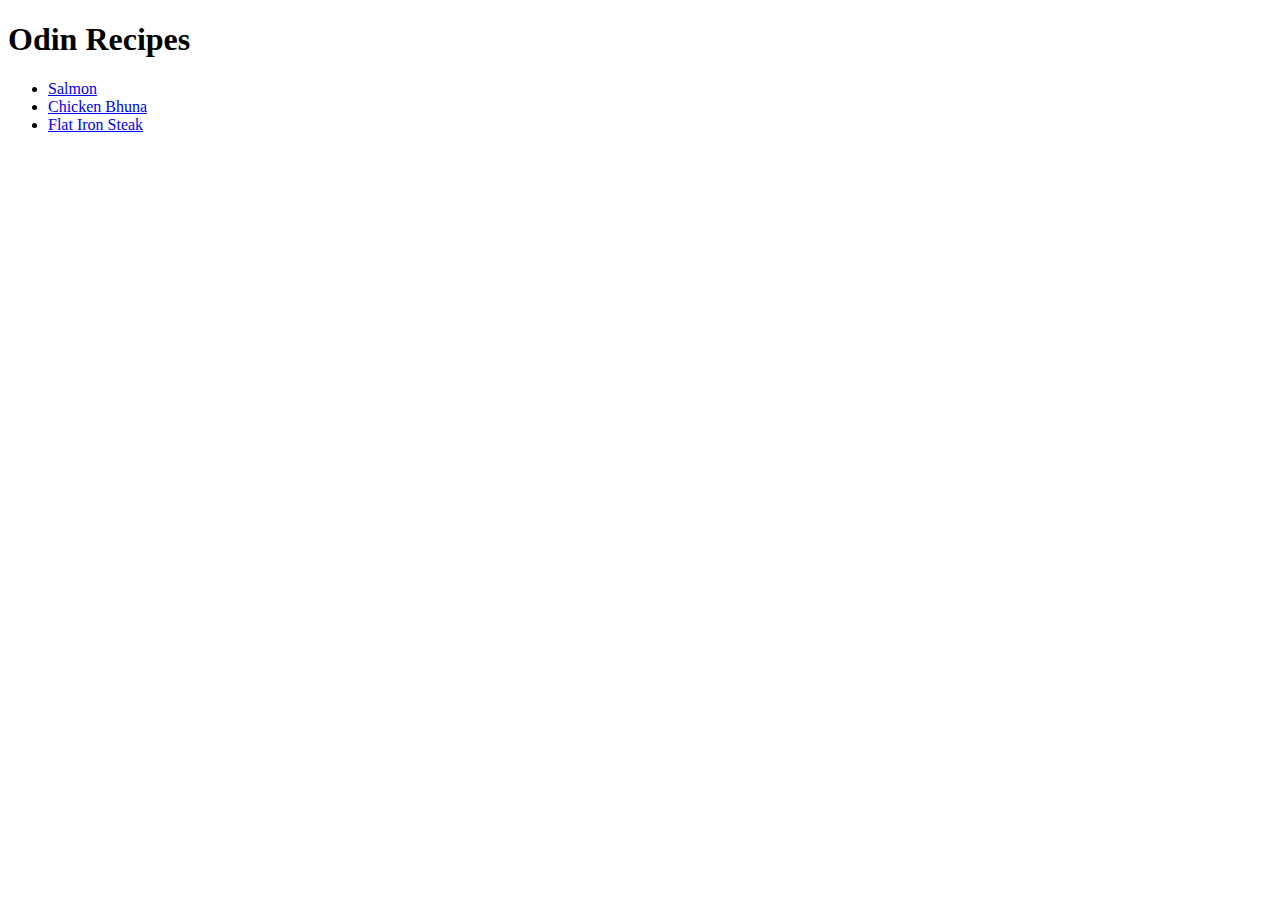
<file: index.html>
<!DOCTYPE html>

<html lang="en">
  <head>
    <meta charset="UTF-8">
    <title>Recipes</title>
  </head>
  <body>
    <h1>Odin Recipes</h1>
    <ul>
      <li>
        <a href="./recipes/salmon.html">Salmon</a>
      </li>
      <li>
        <a href="./recipes/chicken-bhuna.html">Chicken Bhuna</a>
      </li>
      <li>
        <a href="./recipes/steak.html">Flat Iron Steak</a>
      </li>
    </ul>
  </body>
</html>
</file>
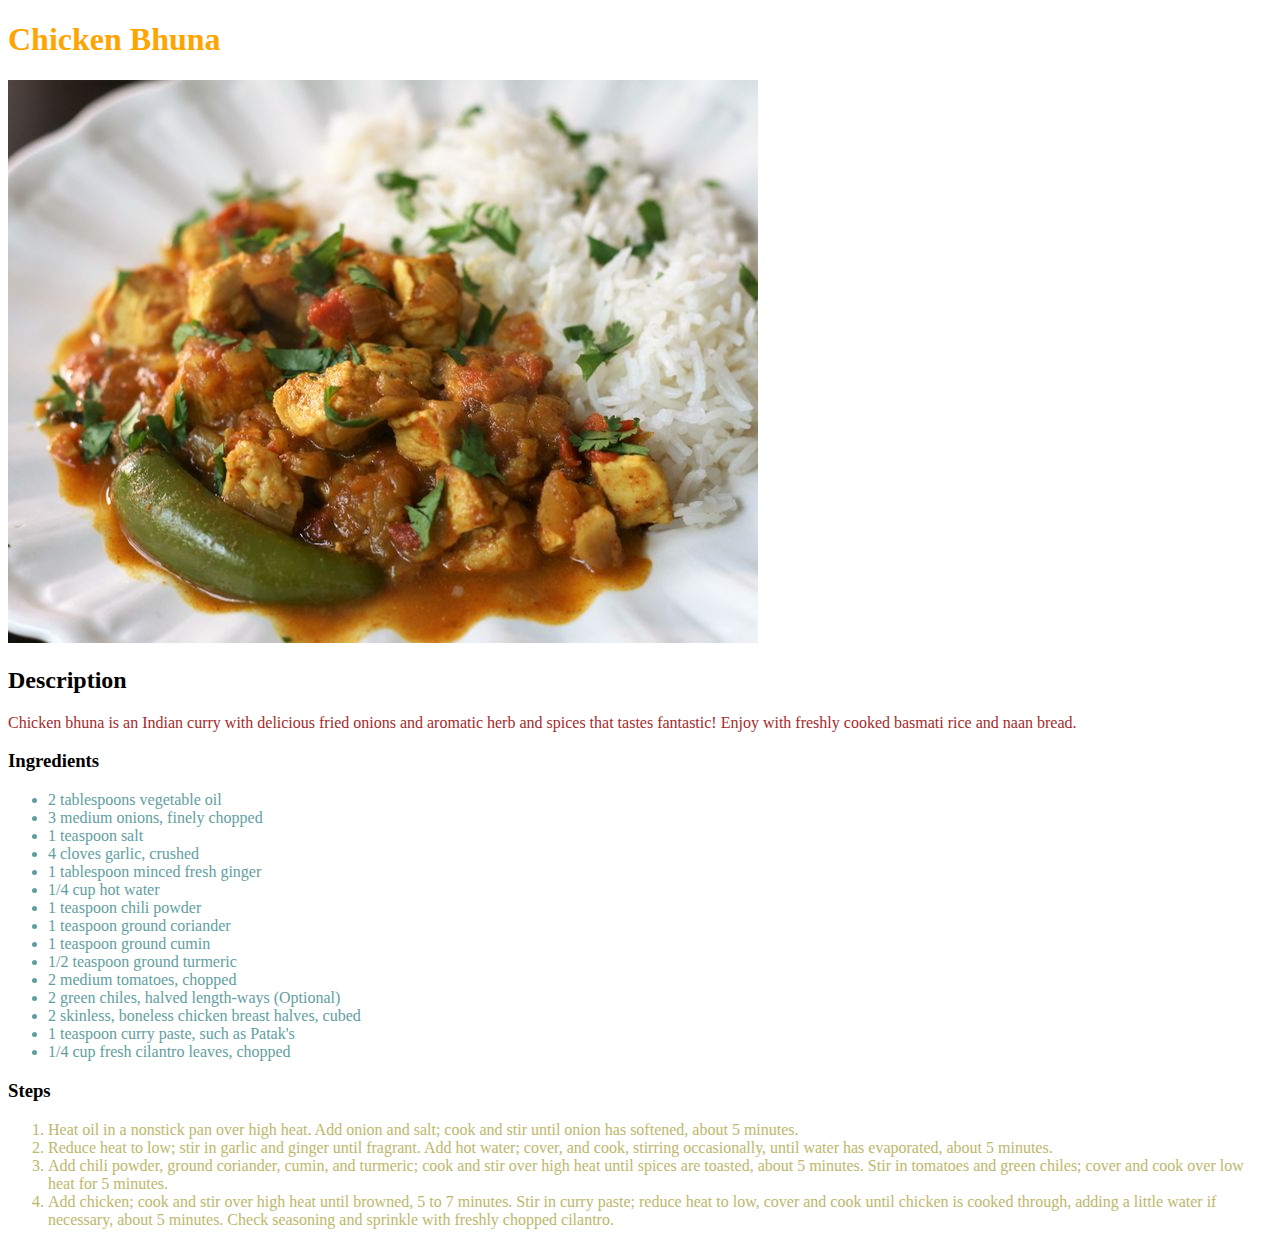
<file: recipes/chicken-bhuna.html>
<!DOCTYPE html>

<html lang="en">
  <head>
    <meta charset="UTF-8">
    <title>Recipe 2</title>
    <link href="../css/styles.css" rel="stylesheet">

  </head>
  <body>
    <h1 class="recipe-title">Chicken Bhuna</h1>

    <img src="../img/chicken-bhunan.jpeg" alt="Chicken Bhuna Image">

    <h2>Description</h2>
    <p class="recipe-description">
      Chicken bhuna is an Indian curry with delicious fried onions and aromatic herb and spices that tastes fantastic! Enjoy with freshly cooked basmati rice and naan bread.
    </p>

    <h3>Ingredients</h3>
    <ul class="recipe-ingredients">
      <li>2 tablespoons vegetable oil</li>
      <li>3 medium onions, finely chopped</li>
      <li>1 teaspoon salt</li>
      <li>4 cloves garlic, crushed</li>
      <li>1 tablespoon minced fresh ginger</li>
      <li>1/4 cup hot water</li>
      <li>1 teaspoon chili powder</li>
      <li>1 teaspoon ground coriander</li>
      <li>1 teaspoon ground cumin</li>
      <li>1/2 teaspoon ground turmeric</li>
      <li>2 medium tomatoes, chopped</li>
      <li>2 green chiles, halved length-ways (Optional)</li>
      <li>2 skinless, boneless chicken breast halves, cubed</li>
      <li>1 teaspoon curry paste, such as Patak's</li>
      <li>1/4 cup fresh cilantro leaves, chopped</li>
    </ul>

    <h3>Steps</h3>
    <ol class="recipe-steps">
      <li>
        Heat oil in a nonstick pan over high heat. Add onion and salt; cook and stir until onion has softened, about 5 minutes.      
      </li>
      <li>
        Reduce heat to low; stir in garlic and ginger until fragrant. Add hot water; cover, and cook, stirring occasionally, until water has evaporated, about 5 minutes.
      </li>
      <li>
        Add chili powder, ground coriander, cumin, and turmeric; cook and stir over high heat until spices are toasted, about 5 minutes. Stir in tomatoes and green chiles; cover and cook over low heat for 5 minutes.
      </li>
      <li>
        Add chicken; cook and stir over high heat until browned, 5 to 7 minutes. Stir in curry paste; reduce heat to low, cover and cook until chicken is cooked through, adding a little water if necessary, about 5 minutes. Check seasoning and sprinkle with freshly chopped cilantro.
      </li>
    </ol>

  </body>
</html>
</file>
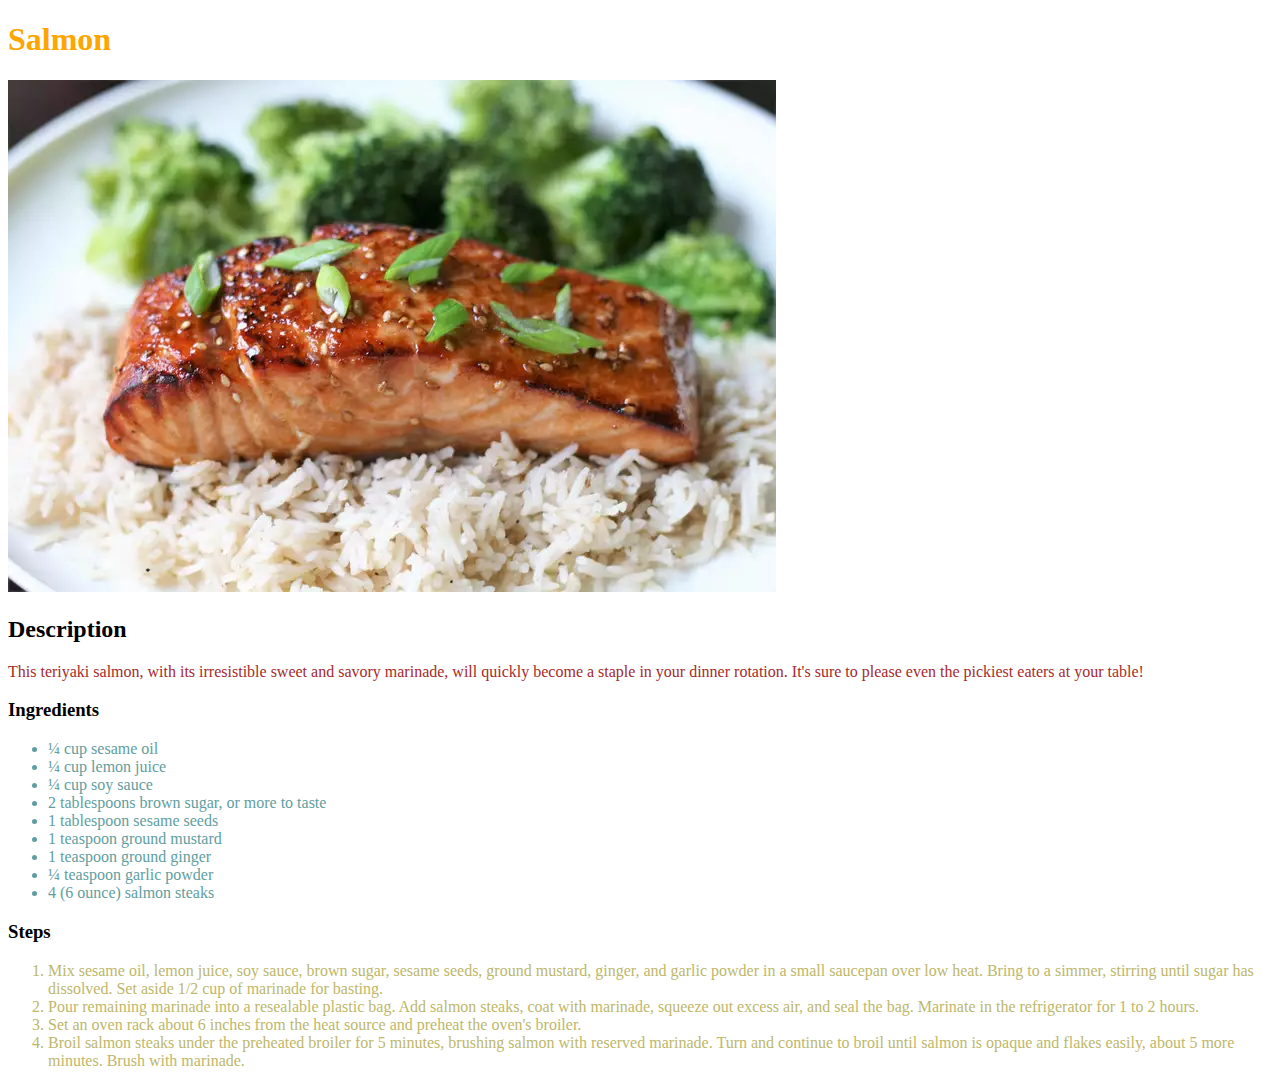
<file: recipes/salmon.html>
<!DOCTYPE html>

<html lang="en">
  <head>
    <meta charset="UTF-8">
    <title>Recipe 1</title>
    <link href="../css/styles.css" rel="stylesheet">
  </head>
  <body>
    <h1 class="recipe-title">Salmon</h1>

    <img src="../img/salmon.webp" alt="Salmon Image">

    <h2>Description</h2>
    <p class="recipe-description">
      This teriyaki salmon, with its irresistible sweet and savory marinade, will quickly become a staple in your dinner rotation. It's sure to please even the pickiest eaters at your table!
    </p>

    <h3>Ingredients</h3>
    <ul class="recipe-ingredients">
      <li>¼ cup sesame oil</li>
      <li>¼ cup lemon juice</li>
      <li>¼ cup soy sauce</li>
      <li>2 tablespoons brown sugar, or more to taste</li>
      <li>1 tablespoon sesame seeds</li>
      <li>1 teaspoon ground mustard</li>
      <li>1 teaspoon ground ginger</li>
      <li>¼ teaspoon garlic powder</li>
      <li>4 (6 ounce) salmon steaks</li>
    </ul>

    <h3>Steps</h3>
    <ol class="recipe-steps">
      <li>
        Mix sesame oil, lemon juice, soy sauce, brown sugar, sesame seeds, ground mustard, ginger, and garlic powder in a small saucepan over low heat. Bring to a simmer, stirring until sugar has dissolved. Set aside 1/2 cup of marinade for basting.
      </li>
      <li>
        Pour remaining marinade into a resealable plastic bag. Add salmon steaks, coat with marinade, squeeze out excess air, and seal the bag. Marinate in the refrigerator for 1 to 2 hours.
      </li>
      <li>
        Set an oven rack about 6 inches from the heat source and preheat the oven's broiler.
      </li>
      <li>
        Broil salmon steaks under the preheated broiler for 5 minutes, brushing salmon with reserved marinade. Turn and continue to broil until salmon is opaque and flakes easily, about 5 more minutes. Brush with marinade.
      </li>
    </ol>

  </body>
</html>
</file>
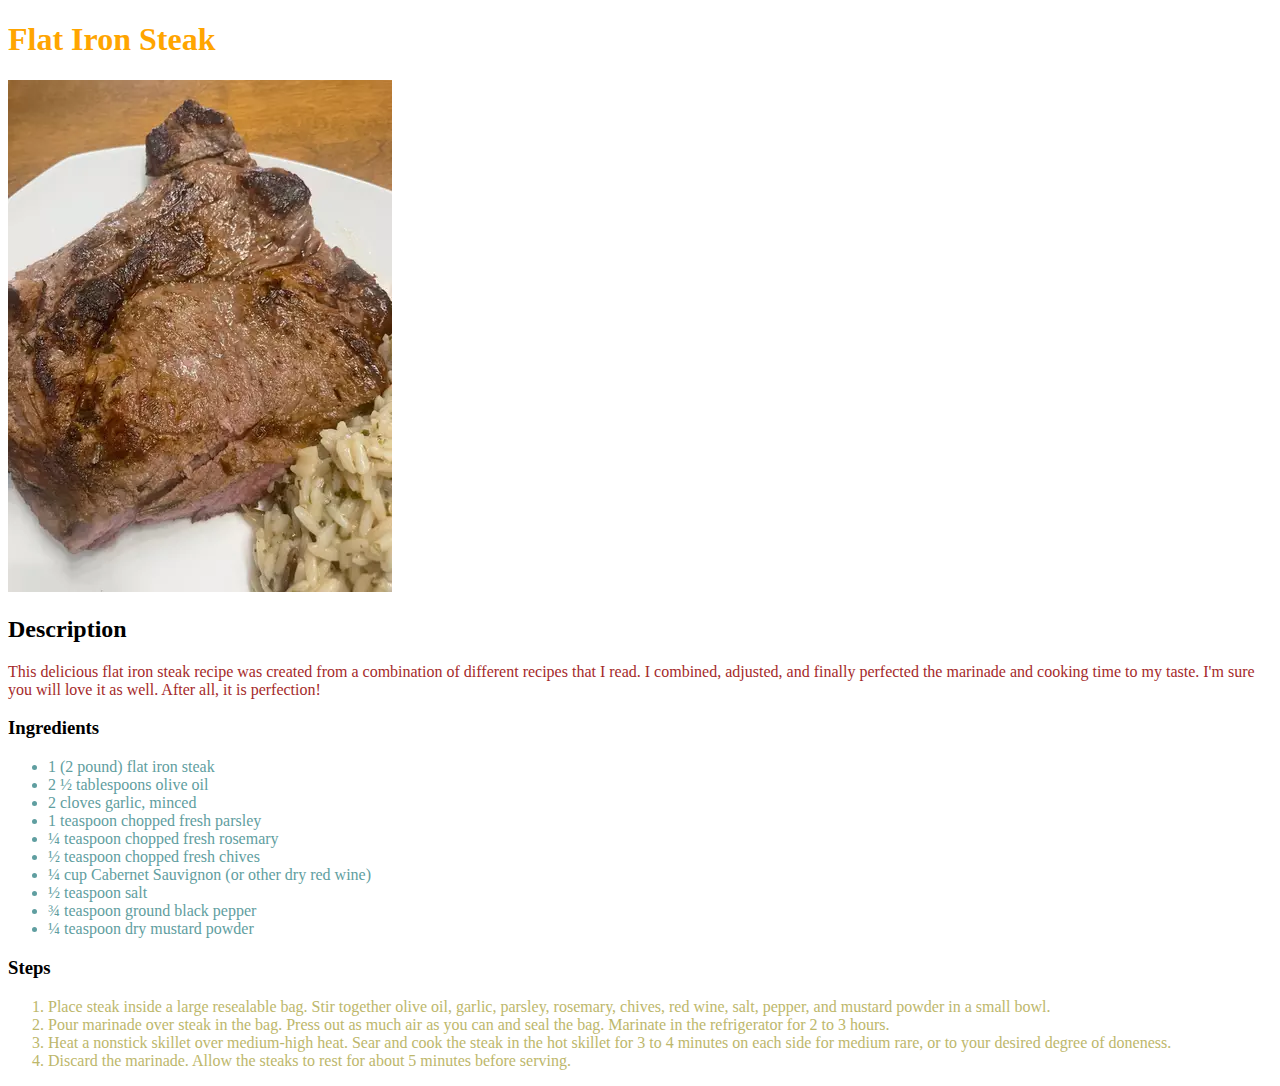
<file: recipes/steak.html>
<!DOCTYPE html>

<html lang="en">
  <head>
    <meta charset="UTF-8">
    <title>Recipe 3</title>
    <link href="../css/styles.css" rel="stylesheet">
  </head>
  <body>
    <h1 class="recipe-title">Flat Iron Steak</h1>

    <img src="../img/steak.webp " alt="Flat Iron Steak Image">

    <h2>Description</h2>
    <p class="recipe-description">
      This delicious flat iron steak recipe was created from a combination of different recipes that I read. I combined, adjusted, and finally perfected the marinade and cooking time to my taste. I'm sure you will love it as well. After all, it is perfection!
    </p>

    <h3>Ingredients</h3>
    <ul class="recipe-ingredients">
      <li>
        1 (2 pound) flat iron steak
      </li>
      <li>
        2 ½ tablespoons olive oil
      </li>
      <li>
        2 cloves garlic, minced
      </li>
      <li>
        1 teaspoon chopped fresh parsley
      </li>
      <li>
        ¼ teaspoon chopped fresh rosemary
      </li>
      <li>
        ½ teaspoon chopped fresh chives
      </li>
      <li>
        ¼ cup Cabernet Sauvignon (or other dry red wine)
      </li>
      <li>
        ½ teaspoon salt
      </li>
      <li>
        ¾ teaspoon ground black pepper
      </li>
      <li>
        ¼ teaspoon dry mustard powder
      </li>
    </ul>

    <h3>Steps</h3>
    <ol class="recipe-steps">
      <li>
        Place steak inside a large resealable bag. Stir together olive oil, garlic, parsley, rosemary, chives, red wine, salt, pepper, and mustard powder in a small bowl.
      </li>
      <li>
        Pour marinade over steak in the bag. Press out as much air as you can and seal the bag. Marinate in the refrigerator for 2 to 3 hours.
      </li>
      <li>
        Heat a nonstick skillet over medium-high heat. Sear and cook the steak in the hot skillet for 3 to 4 minutes on each side for medium rare, or to your desired degree of doneness.
      </li>
      <li>
        Discard the marinade. Allow the steaks to rest for about 5 minutes before serving.
      </li>
    </ol>

  </body>
</html>
</file>
<file: css/styles.css>
.recipe-title {
  color: orange;
}

.recipe-description {
  color: brown;
}

.recipe-ingredients {
  color: cadetblue;
}

.recipe-steps {
  color: darkkhaki;
}
</file>
